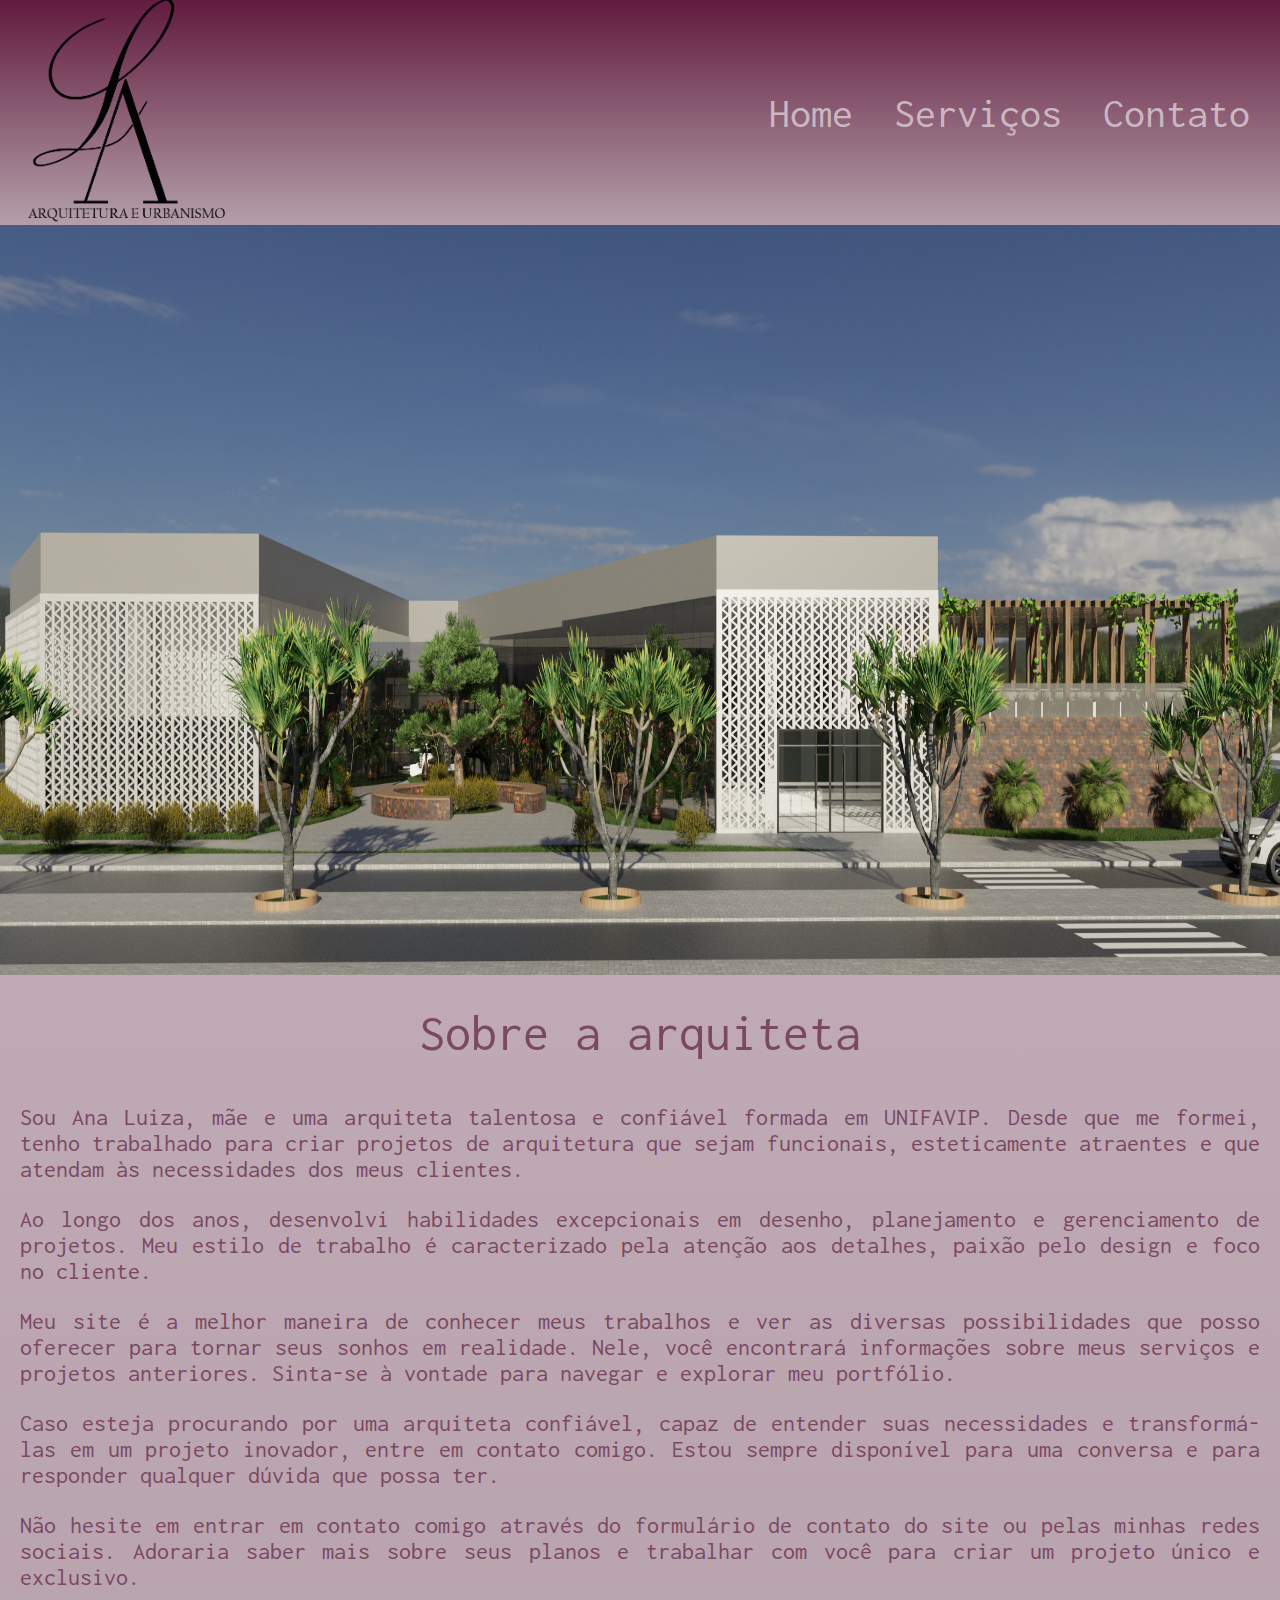
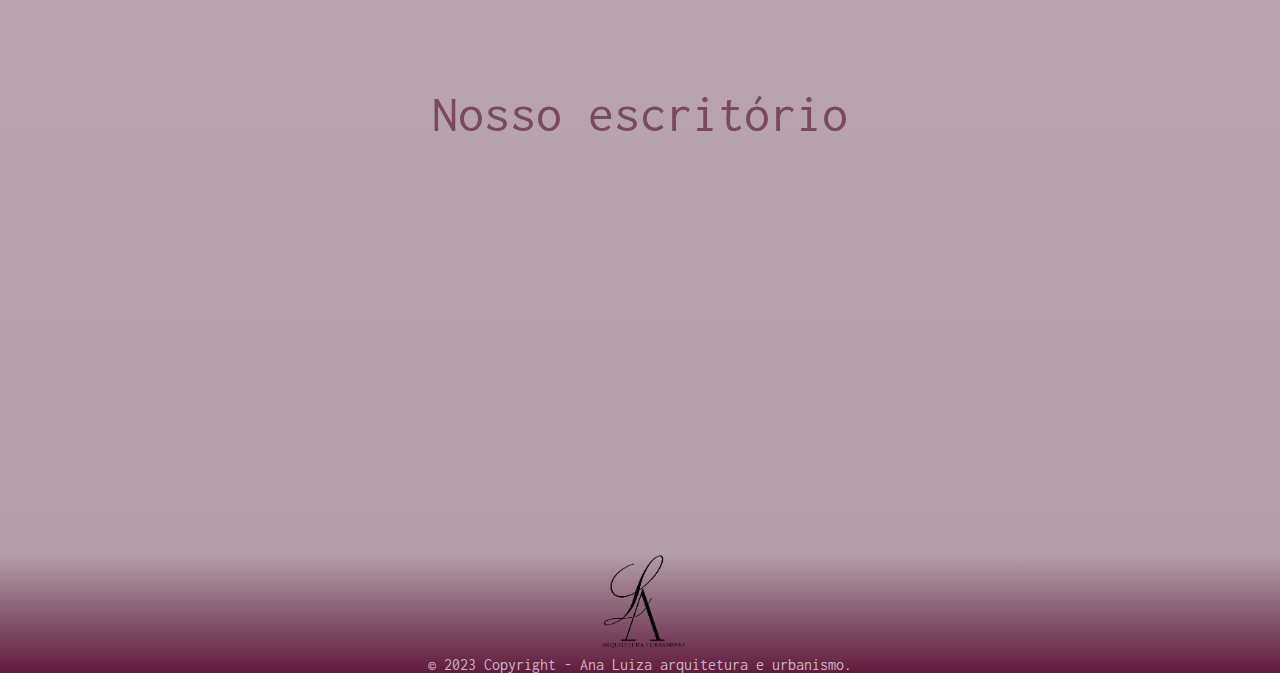
<file: index.html>
<!DOCTYPE html>
<html lang="pt-BR">
<head>
	<meta charset="UTF-8">
	<meta http-equiv="X-UA-Compatible" content="IE=edge">
	<meta name="description" content="Pagina web da arquiteta Ana Luíza, aqui você vai encontrar projetos, contato entre outras informações a respeito do trabalho da arquiteta">
    <meta name="keywords" content="site, pessoal, Ana Luíza, portifólio, Arquiterura, Arquiteta, Projetos Arquiterura, Urbanismo, interiores, fachadas de casa">
	<meta name="viewport" content="width=device-width, initial-scale=1.0">
	<title>Ana Luíza Arquiterura e Urbanismo</title>
	<link rel="shortcut icon" href="assets/logo-c-fundo-analuiza.png" type="image/x-icon">
	<link rel="stylesheet" href="style.css">
	<link rel="preconnect" href="https://fonts.googleapis.com">
<link rel="preconnect" href="https://fonts.gstatic.com" crossorigin>
<link href="https://fonts.googleapis.com/css2?family=Inconsolata:wght@300&family=Roboto:wght@500&display=swap" rel="stylesheet">
</head>

<body>
	<header>
		<img class=logo-principal src="assets/logo-s-fundo-analuiza.png" alt="Logo Ana luiza Arquiterura e Urbanismo"> 

		<div class="menu-navegacao">
			<a class="button" href="index.html"> Home </a>
			<a class="button" href="pages/servicos.html"> Serviços </a>
			<a class="button" href="pages/contato.html"> Contato </a>

		</div>
	</header> 
		<div class="container">
			<img class="imagem-grande" src="assets/fachada01.png" alt="Fachada de projeto">
			<label id="titulo">Sobre a arquiteta</label>
		 
			<section class="apresentacao"> 
				<p>
					Sou Ana Luiza, mãe e uma arquiteta talentosa e confiável formada em UNIFAVIP. Desde que me formei, tenho trabalhado para criar projetos de arquitetura que sejam funcionais, esteticamente atraentes e que atendam às necessidades dos meus clientes.
				</p>
				<p>
					Ao longo dos anos, desenvolvi habilidades excepcionais em desenho, planejamento e gerenciamento de projetos. Meu estilo de trabalho é caracterizado pela atenção aos detalhes, paixão pelo design e foco no cliente.
				</p>
				<p>
					Meu site é a melhor maneira de conhecer meus trabalhos e ver as diversas possibilidades que posso oferecer para tornar seus sonhos em realidade. Nele, você encontrará informações sobre meus serviços e projetos anteriores. Sinta-se à vontade para navegar e explorar meu portfólio.
				</p>
				<p>
					Caso esteja procurando por uma arquiteta confiável, capaz de entender suas necessidades e transformá-las em um projeto inovador, entre em contato comigo. Estou sempre disponível para uma conversa e para responder qualquer dúvida que possa ter.
				</p>
				<p>
					Não hesite em entrar em contato comigo através do formulário de contato do site ou pelas minhas redes sociais. Adoraria saber mais sobre seus planos e trabalhar com você para criar um projeto único e exclusivo.
				</p>
			</section>

		<section class="bloco-mapa"> 
			<div> <p> Nosso escritório</p></div>
			<iframe class="mapa" src="https://www.google.com/maps/embed?pb=!1m18!1m12!1m3!1d415.0541187436216!2d-35.746750211867585!3d-8.234648306469246!2m3!1f0!2f0!3f0!3m2!1i1024!2i768!4f13.1!3m3!1m2!1s0x7aa2531663f2e25%3A0x1411988f409bddcf!2sR.%20Carlos%20Gomes%2C%2099%20-%20S%C3%A3o%20Pedro%2C%20Bezerros%20-%20PE%2C%2055660-000!5e0!3m2!1spt-BR!2sbr!4v1678416252787!5m2!1spt-BR!2sbr" width="600" height="450" style="border:0;" allowfullscreen="" loading="lazy" referrerpolicy="no-referrer-when-downgrade"></iframe>

		</section>
		</div>
		 
		

			<footer>
				<img class="final-image" src="assets/logo-s-fundo-analuiza.png" alt="Logo Ana luiza">
				<p class="copyright">© 2023 Copyright - Ana Luiza arquitetura e urbanismo. </p>
			</footer> 

	
	
</body>
</html>
</file>
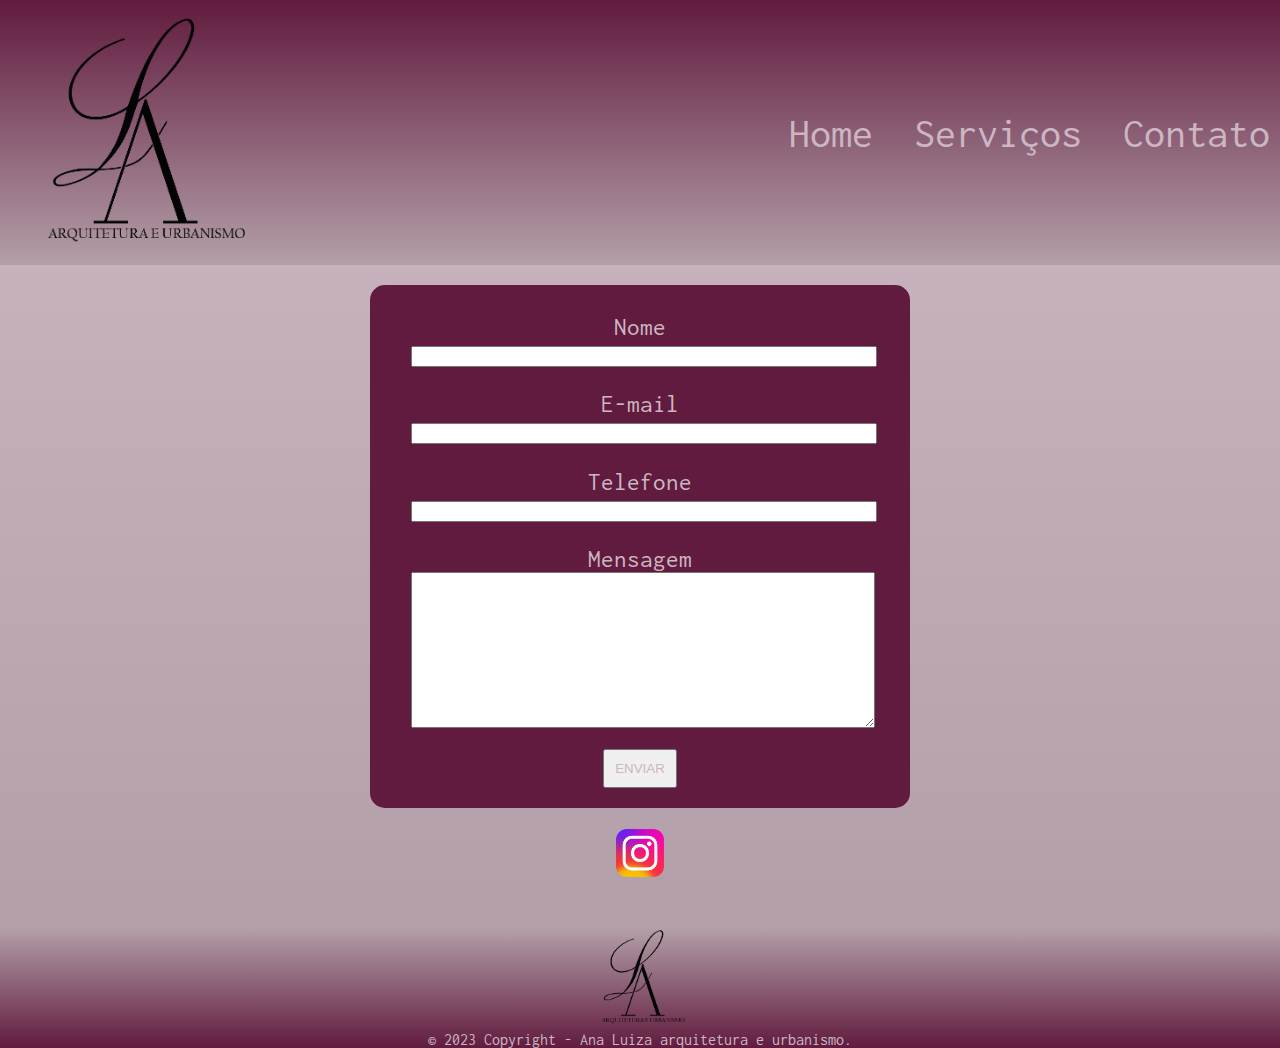
<file: pages/contato.html>
<!DOCTYPE html>
<html lang="pt-BR">
<head>
	<meta charset="UTF-8">
	<meta http-equiv="X-UA-Compatible" content="IE=edge">
	<meta name="description" content="Pagina web da arquiteta Ana Luíza, aqui você vai encontrar projetos, contato entre outras informações a respeito do trabalho da arquiteta">
    <meta name="keywords" content="site, pessoal, Ana Luíza, portifólio, Arquiterura, Arquiteta, Projetos Arquiterura, Urbanismo, interiores, fachadas de casa">
	<meta name="viewport" content="width=device-width, initial-scale=1.0">
	<title>Ana Luíza Arquiterura e Urbanismo</title>
	<link rel="shortcut icon" href="../assets/logo-c-fundo-analuiza.png" type="image/x-icon">
	<link rel="stylesheet" href="../style.css">
    <link rel="stylesheet" href="./contato.css">
	<link rel="preconnect" href="https://fonts.googleapis.com">
<link rel="preconnect" href="https://fonts.gstatic.com" crossorigin>
<link href="https://fonts.googleapis.com/css2?family=Inconsolata:wght@300&family=Roboto:wght@500&display=swap" rel="stylesheet">
</head>

<body>
	<header>
		<img class=logo-principal src="../assets/logo-s-fundo-analuiza.png" alt="Logo Ana luiza Arquiterura e Urbanismo"> 

		<section>
            <div class="menu-navegacao">
			    <a class="button" href="../index.html"> Home </a>
			    <a class="button" href="./servicos.html"> Serviços </a>
			    <a class="button" href="./contato.html"> Contato </a>

		    </div>
        </section>
	</header> 
		<div class="container">
            <div class="contact-box">
                <form action="">

                    <fieldset>
                        <label for="input-nome"> Nome </label>
                        <input type="text" name="input-nome" id="input-nome"> 
                    </fieldset>

                    <fieldset>
                        <label for="input-email"> E-mail </label>
                        <input type="text" name="input-nome" id="input-nome"> 
                    </fieldset>

                    <fieldset>
                        <label for="input-tel"> Telefone </label>
                        <input type="tel" name="input-tel" id="input-tel"> 
                    </fieldset>

                    <fieldset>
                        <label for="input-msg"> Mensagem </label>
                        <textarea name="input-msg" id="input-msg" cols="30" rows="10"></textarea>  
                    </fieldset>

                  <center>  <input type="submit" value="ENVIAR" class="button" id="submit-contact"> </center>

                </form>

                <a href="https://www.instagram.com/arq.analuiza.sa/" target="_blank"> <img src="../assets/insta-icon.png" alt="logo do github" > </a>
                
            </div>
		</div>
		 	

			<footer>
				<img class="final-image" src="../assets/logo-s-fundo-analuiza.png" alt="Logo Ana luiza">
				<p class="copyright">© 2023 Copyright - Ana Luiza arquitetura e urbanismo. </p>
			</footer> 

</body>
</html>
</file>
<file: style.css>
body {
    font-family: 'Inconsolata', monospace;
    margin: 0;
    box-sizing: border-box;
    color: #7A4861;
}
header {
    background: linear-gradient(#611B3E,#B39FA9);
    width: 100%;
    height: 25vh;
    display: flex;
    align-items: center;
    justify-content: space-between;
}

header img {
    height: 240px;
}

.menu-navegacao {
    font-size: 42px;
    margin: 0;
    padding: 20px;
    padding-left: 80px;
    
}

.container {
    text-align: center;
    font-size: 52px;
    background: linear-gradient(#C7B1BC,#B39FA9 );
}
.container .apresentacao{
    font-size: 24px;
    text-align: justify;
    padding: 20px;
}
.imagem-grande {
    width: 100%;
    height: 750px;
    padding-bottom: 20px;
}

.button {
    color: #CCB6C1;
    padding: 10px;
    text-decoration: none;
}

.button:hover {
    cursor: pointer;
}
.mapa {
    width: 50%;
    height: 300px;
    padding-bottom: 50px;
}
footer img {
    height: 100px;
    width: 100px;
}
footer {
    background: linear-gradient(#B39FA9, #611B3E);
    display: block;
    text-align: center;
}
footer p {
    margin: 0;
    color: #CCB6C1;
}
/* media css */

@media only screen and (max-width: 840px) {

header {
    width: 100%;
    height: 350px;
    align-items: center;
    justify-content: center;
    flex-direction: column;
}

    header img {
    width: 250px;
    height: 250px;
    padding: 20px;

}

.menu-navegacao {
    font-size: 24px;
    margin: 0;
    padding: 20px;
    
}
.imagem-grande {
    width: 100%;
    height: 250px;
    opacity: 55%;
    border: 1px;
}

.mapa {
    width: 90%;
}

}
</file>
<file: pages/contato.css>
header{
    padding: 20px;
}
.contact-box {
    padding: 20px;
}
form {
    width: 500px;
    margin: auto;
    background-color: #611B3E;
    border-radius: 15px;
    padding: 20px;
    font-size: 25px;
    color: #CCB6C1;
    
}

form fieldset {
    border: 0;

}

form fieldset label {
    display: block;
}

form fieldset input, textarea {
    width: 100%;
}

#submit-contact {
    margin: 0;
}

.contact-box img {
    height: 50px;
    width: 50px;
    padding: 20px;
    
}

@media only screen and (max-width: 840px) {
    form {
        width: 300px;
        margin: auto;
        padding: 10px;
}
header {
    padding: 10px;
}

.contact-box{
    padding: 20px;
}
}
</file>
